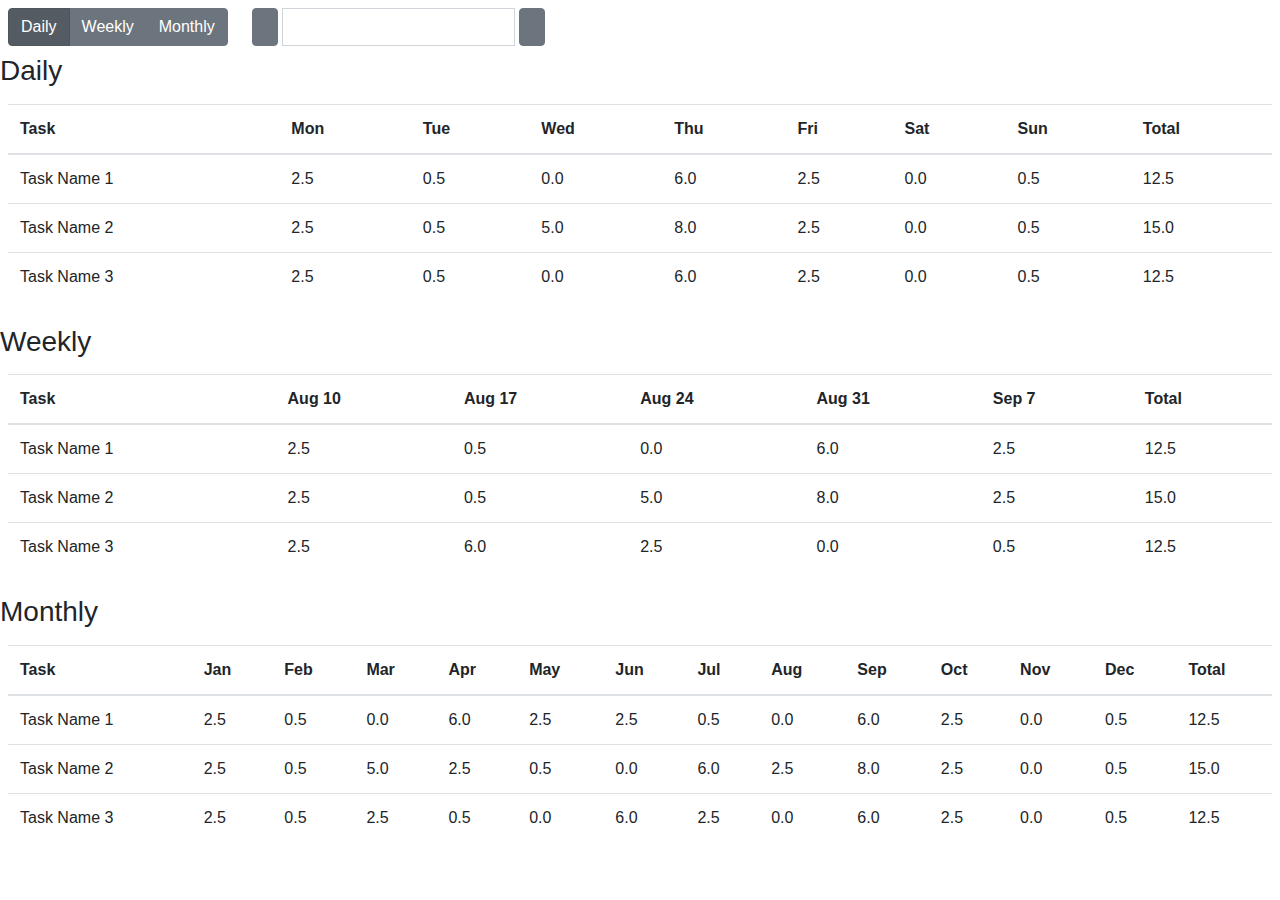
<file: src/Client/_PageDesign/Reports.html>
﻿<!DOCTYPE html>
<html>
<head>
    <meta charset="utf-8" />
    <link href="../wwwroot/css/bootstrap/bootstrap.min.css" rel="stylesheet" />
    <link href="../wwwroot/css/site.css" rel="stylesheet" />
    <title></title>
</head>
<body>
    <div class="btn-toolbar p-2" role="toolbar" aria-label="Toolbar with button groups">
        <div class="btn-group btn-group-toggle mr-4" role="group" aria-label="Basic example">
            <button type="button" class="btn btn-secondary active">Daily</button>
            <button type="button" class="btn btn-secondary">Weekly</button>
            <button type="button" class="btn btn-secondary">Monthly</button>
        </div>
        <div class="input-group">
            <button type="button" class="btn btn-secondary mr-1">
                <span class="oi oi-chevron-left" aria-hidden="true"></span>
            </button>
            <input type="text" aria-label="First name" class="form-control mr-1">
            <button type="button" class="btn btn-secondary">
                <span class="oi oi-chevron-right" aria-hidden="true"></span>
            </button>
        </div>
    </div>
    <h3>Daily</h3>
    <div class="table-responsive p-2">
        <table class="table">
            <thead>
                <tr>
                    <th scope="col">
                        Task
                    </th>
                    <th>
                        Mon
                    </th>
                    <th>
                        Tue
                    </th>
                    <th>
                        Wed
                    </th>
                    <th>
                        Thu
                    </th>
                    <th>
                        Fri
                    </th>
                    <th>
                        Sat
                    </th>
                    <th>
                        Sun
                    </th>
                    <th>
                        Total
                    </th>
                </tr>
            </thead>
            <tbody>
                <tr>
                    <td>
                        Task Name 1
                    </td>
                    <td>
                        2.5
                    </td>
                    <td>
                        0.5
                    </td>
                    <td>
                        0.0
                    </td>
                    <td>
                        6.0
                    </td>
                    <td>
                        2.5
                    </td>
                    <td>
                        0.0
                    </td>
                    <td>
                        0.5
                    </td>
                    <td>
                        12.5
                    </td>
                </tr>
                <tr>
                    <td>
                        Task Name 2
                    </td>
                    <td>
                        2.5
                    </td>
                    <td>
                        0.5
                    </td>
                    <td>
                        5.0
                    </td>
                    <td>
                        8.0
                    </td>
                    <td>
                        2.5
                    </td>
                    <td>
                        0.0
                    </td>
                    <td>
                        0.5
                    </td>
                    <td>
                        15.0
                    </td>
                </tr>
                <tr>
                    <td>
                        Task Name 3
                    </td>
                    <td>
                        2.5
                    </td>
                    <td>
                        0.5
                    </td>
                    <td>
                        0.0
                    </td>
                    <td>
                        6.0
                    </td>
                    <td>
                        2.5
                    </td>
                    <td>
                        0.0
                    </td>
                    <td>
                        0.5
                    </td>
                    <td>
                        12.5
                    </td>
                </tr>
            </tbody>
        </table>
    </div>
    <h3>Weekly</h3>
    <div class="table-responsive p-2">
        <table class="table">
            <thead>
                <tr>
                    <th scope="col">
                        Task
                    </th>
                    <th>
                        Aug 10
                    </th>
                    <th>
                        Aug 17
                    </th>
                    <th>
                        Aug 24
                    </th>
                    <th>
                        Aug 31
                    </th>
                    <th>
                        Sep 7
                    </th>
                    <th>
                        Total
                    </th>
                </tr>
            </thead>
            <tbody>
                <tr>
                    <td>
                        Task Name 1
                    </td>
                    <td>
                        2.5
                    </td>
                    <td>
                        0.5
                    </td>
                    <td>
                        0.0
                    </td>
                    <td>
                        6.0
                    </td>
                    <td>
                        2.5
                    </td>
                    <td>
                        12.5
                    </td>
                </tr>
                <tr>
                    <td>
                        Task Name 2
                    </td>
                    <td>
                        2.5
                    </td>
                    <td>
                        0.5
                    </td>
                    <td>
                        5.0
                    </td>
                    <td>
                        8.0
                    </td>
                    <td>
                        2.5
                    </td>
                    <td>
                        15.0
                    </td>
                </tr>
                <tr>
                    <td>
                        Task Name 3
                    </td>
                    <td>
                        2.5
                    </td>
                    <td>
                        6.0
                    </td>
                    <td>
                        2.5
                    </td>
                    <td>
                        0.0
                    </td>
                    <td>
                        0.5
                    </td>
                    <td>
                        12.5
                    </td>
                </tr>
            </tbody>
        </table>
    </div>
    <h3>Monthly</h3>
    <div class="table-responsive p-2">
        <table class="table">
            <thead>
                <tr>
                    <th scope="col">
                        Task
                    </th>
                    <th>
                        Jan
                    </th>
                    <th>
                        Feb
                    </th>
                    <th>
                        Mar
                    </th>
                    <th>
                        Apr
                    </th>
                    <th>
                        May
                    </th>
                    <th>
                        Jun
                    </th>
                    <th>
                        Jul
                    </th>
                    <th>
                        Aug
                    </th>
                    <th>
                        Sep
                    </th>
                    <th>
                        Oct
                    </th>
                    <th>
                        Nov
                    </th>
                    <th>
                        Dec
                    </th>
                    <th>
                        Total
                    </th>
                </tr>
            </thead>
            <tbody>
                <tr>
                    <td>
                        Task Name 1
                    </td>
                    <td>
                        2.5
                    </td>
                    <td>
                        0.5
                    </td>
                    <td>
                        0.0
                    </td>
                    <td>
                        6.0
                    </td>
                    <td>
                        2.5
                    </td>
                    <td>
                        2.5
                    </td>
                    <td>
                        0.5
                    </td>
                    <td>
                        0.0
                    </td>
                    <td>
                        6.0
                    </td>
                    <td>
                        2.5
                    </td>
                    <td>
                        0.0
                    </td>
                    <td>
                        0.5
                    </td>
                    <td>
                        12.5
                    </td>
                </tr>
                <tr>
                    <td>
                        Task Name 2
                    </td>
                    <td>
                        2.5
                    </td>
                    <td>
                        0.5
                    </td>
                    <td>
                        5.0
                    </td>
                    <td>
                        2.5
                    </td>
                    <td>
                        0.5
                    </td>
                    <td>
                        0.0
                    </td>
                    <td>
                        6.0
                    </td>
                    <td>
                        2.5
                    </td>
                    <td>
                        8.0
                    </td>
                    <td>
                        2.5
                    </td>
                    <td>
                        0.0
                    </td>
                    <td>
                        0.5
                    </td>
                    <td>
                        15.0
                    </td>
                </tr>
                <tr>
                    <td>
                        Task Name 3
                    </td>
                    <td>
                        2.5
                    </td>
                    <td>
                        0.5
                    </td>
                    <td>
                        2.5
                    </td>
                    <td>
                        0.5
                    </td>
                    <td>
                        0.0
                    </td>
                    <td>
                        6.0
                    </td>
                    <td>
                        2.5
                    </td>
                    <td>
                        0.0
                    </td>
                    <td>
                        6.0
                    </td>
                    <td>
                        2.5
                    </td>
                    <td>
                        0.0
                    </td>
                    <td>
                        0.5
                    </td>
                    <td>
                        12.5
                    </td>
                </tr>
            </tbody>
        </table>
    </div>
</body>
</html>
</file>
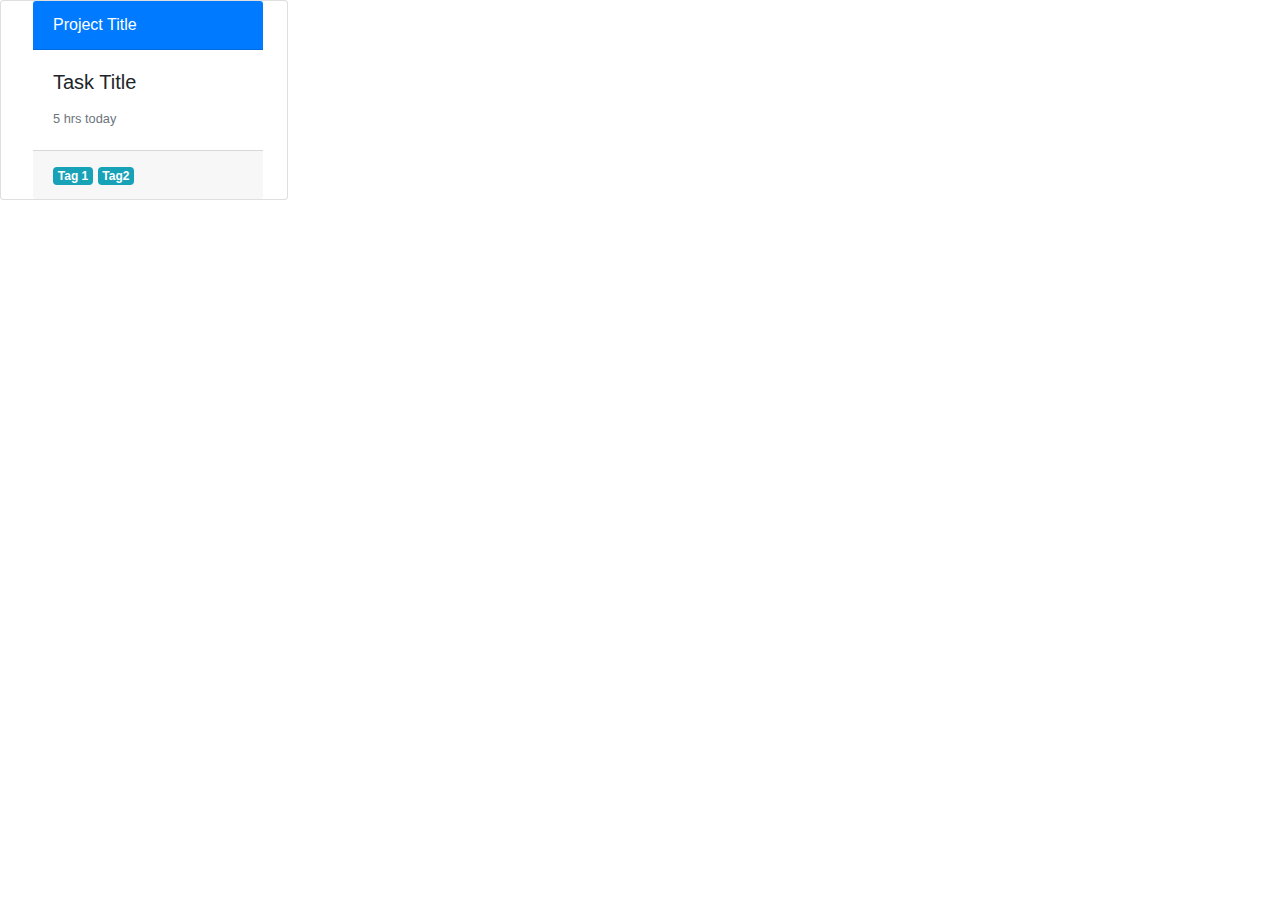
<file: src/Client/_PageDesign/TimerItems.html>
﻿<!DOCTYPE html>
<html>
<head>
    <meta charset="utf-8" />
    <link href="../wwwroot/css/bootstrap/bootstrap.min.css" rel="stylesheet" />
    <link href="../wwwroot/css/site.css" rel="stylesheet" />
    <title></title>
</head>
<body>
    <app>
        <div class="main">
            <!--div class="card">
            <div class="card-header bg-danger text-white">
                <div class="d-flex flex-row">
                    <div class="d-flex mr-3">
                        <div class="align-self-center">
                            <span class="timer-text-timespan">00:00:23</span>
                        </div>
                    </div>
                    <div class="d-flex mr-3">
                        <div class="align-self-center">
                            <button class="btn btn-default timer-active-button">
                                <span class="oi oi-media-pause text-white" aria-hidden="true"></span>
                            </button>
                        </div>
                    </div>
                </div>
            </div>
            <p class="card-text">
                <span class="badge badge-primary mr-3">Project Title</span>
            </p>
            <h5 class="card-title">Task Title</h5>
            <p class="card-text">
                <small class="text-muted">
                    5 hrs today
                </small>
            </p>
            <div class="card-text">
                <div class="d-flex flex-row mt-1">
                    <span class="badge badge-info">Tag 1</span>
                    <span class="badge badge-info">Tag2</span>
                </div>
            </div>
        </div-->

            <div class="card"  style="max-width: 18rem; min-width: 16rem; margin-bottom:1em;">
                <div class="card-header bg-primary text-white">
                    Project Title
                </div>
                <div class="card-body">
                    <h5 class="card-title">Task Title</h5>
                    <p class="card-text">
                        <small class="text-muted">
                            5 hrs today
                        </small>
                        <button class="btn btn-default timer-active-button">
                            <span class="oi oi-media-play" aria-hidden="true"></span>
                        </button>
                    </p>
                </div>
                <div class="card-footer">
                    <span class="badge badge-info">Tag 1</span>
                    <span class="badge badge-info">Tag2</span>
                </div>
            </div>
        </div>
    </app>
    <script src="https://ajax.googleapis.com/ajax/libs/jquery/3.3.1/jquery.min.js"></script>
    <script src="https://cdnjs.cloudflare.com/ajax/libs/popper.js/1.14.0/umd/popper.min.js"></script>
    <script src="https://maxcdn.bootstrapcdn.com/bootstrap/4.1.0/js/bootstrap.min.js" `></script>
</body>
</html>
</file>
<file: src/Client/wwwroot/css/site.css>
﻿html, body {
  font-family: 'Helvetica Neue', Helvetica, Arial, sans-serif; }

a, .btn-link {
  color: #0366d6; }

.btn-primary {
  color: #fff;
  background-color: #1b6ec2;
  border-color: #1861ac; }

app {
  position: relative;
  display: flex;
  flex-direction: column; }

.oi {
  position: relative;
  font-size: 20px;
  vertical-align: 0 !important;
  top: -1px; }

.oi-large {
  font-size: 32px !important; }

.oi-small {
  font-size: 14px !important; }

.top-row {
  height: 3.5rem;
  display: flex;
  align-items: center; }

.main {
  flex: 1; }

.main .top-row {
  background-color: #f7f7f7;
  border-bottom: 1px solid #d6d5d5;
  justify-content: flex-end; }

.main .top-row > a, .main .top-row .btn-link {
  white-space: nowrap;
  margin-left: 1.5rem; }

.main .top-row a:first-child {
  overflow: hidden;
  text-overflow: ellipsis; }

.content {
  padding-top: 1.1rem; }

.navbar-toggler {
  background-color: rgba(255, 255, 255, 0.1); }

.valid.modified:not([type=checkbox]) {
  outline: 1px solid #26b050; }

.invalid {
  outline: 1px solid red; }

.validation-message {
  color: red; }

.notification-container {
  position: fixed;
  bottom: 0;
  left: 0;
  width: 100%;
  z-index: 999; }

.notification-container-alert {
  margin: 0 auto; }

#blazor-error-ui {
  background: lightyellow;
  bottom: 0;
  box-shadow: 0 -1px 2px rgba(0, 0, 0, 0.2);
  display: none;
  left: 0;
  padding: 0.6rem 1.25rem 0.7rem 1.25rem;
  position: fixed;
  width: 100%;
  z-index: 1000; }

#blazor-error-ui .dismiss {
  cursor: pointer;
  position: absolute;
  right: 0.75rem;
  top: 0.5rem; }

@media (max-width: 767.98px) {
  .main .top-row:not(.auth) {
    display: none; }
  .main .top-row.auth {
    justify-content: space-between; }
  .main .top-row a, .main .top-row .btn-link {
    margin-left: 0; } }

@media (min-width: 768px) {
  app {
    flex-direction: row; }
  .main .top-row {
    position: sticky;
    top: 0; }
  .main > div {
    padding-left: 2rem !important;
    padding-right: 1.5rem !important; } }

ul {
  list-style: none; }

.new-timer-edit {
  margin: 10px; }

.sidebar {
  background-image: linear-gradient(180deg, #052767 0%, #3a0647 70%); }

.sidebar .top-row {
  background-color: rgba(0, 0, 0, 0.4); }

.sidebar .navbar-brand {
  font-size: 1.1rem; }

.sidebar .oi {
  width: 2rem;
  font-size: 1.1rem;
  vertical-align: text-top;
  top: -2px; }

.sidebar .nav-item {
  font-size: 0.9rem;
  padding-bottom: 0.5rem; }

.sidebar .nav-item:first-of-type {
  padding-top: 1rem; }

.sidebar .nav-item:last-of-type {
  padding-bottom: 1rem; }

.sidebar .nav-item .nav-link {
  color: #d7d7d7;
  border-radius: 4px;
  height: 3rem;
  display: flex;
  align-items: center;
  line-height: 3rem; }

.sidebar .nav-item a.active {
  background-color: rgba(255, 255, 255, 0.25);
  color: white; }

.sidebar .nav-item .nav-link:hover {
  background-color: rgba(255, 255, 255, 0.1);
  color: white; }

@media (min-width: 768px) {
  .sidebar .collapse {
    /* Never collapse the sidebar for wide screens */
    display: block; }
  .navbar-toggler {
    display: none; }
  .sidebar {
    width: 250px;
    height: 100vh;
    position: sticky;
    top: 0; } }

/* Login page*/
.login-container {
  display: -ms-flexbox;
  display: flex;
  -ms-flex-align: center;
  align-items: center;
  padding-top: 30px;
  padding-bottom: 40px;
  /* background-color: #f5f5f5; */
  /* height:100%; */
  width: 100%;
  align-content: center; }

.login-title {
  align-self: center;
  padding-bottom: 20px; }

.login-subtitle {
  align-self: center;
  padding-bottom: 114px; }

.login-body {
  flex-grow: 1;
  display: flex;
  flex-direction: column; }

.form-signin {
  width: 100%;
  max-width: 330px;
  padding: 15px;
  margin: auto; }

.form-signin .checkbox {
  font-weight: 400; }

.form-signin .form-control {
  position: relative;
  box-sizing: border-box;
  height: auto;
  padding: 10px;
  font-size: 16px; }

.form-signin .form-control:focus {
  z-index: 2; }

.form-signin input {
  margin-bottom: 5px;
  border-bottom-right-radius: 0;
  border-bottom-left-radius: 0; }

.form-signin input[type="password"] {
  border-top-left-radius: 0;
  border-top-right-radius: 0; }

/* Timer section */
/* TODO: needed better solution to deal with colors (e,g Sass) */
.timer-text, .timer-text-title {
  color: #000000;
  font-weight: 400;
  font-size: 1rem; }

.timer-text {
  margin-bottom: .5rem; }

.timer-text-title {
  vertical-align: sub; }

.timer-text-timespan, .timer-text-timespan-lg {
  font-weight: 600;
  font-size: 1.5rem; }

.timer-text-timespan-lg {
  font-size: 3rem; }

.timer-button, .small-timer-button {
  padding: 0px;
  color: #757575; }

.timer-button a {
  text-decoration: none; }

.timer-item-background {
  transition: all 0.5s;
  /*cursor: pointer;*/ }

.timer-item-background:hover {
  background: rgba(255, 0, 0, 0.1); }

.timer-card, .timer-card-active {
  margin-bottom: 2em !important; }

.timer-card {
  max-width: 18rem;
  min-width: 16rem; }

.timer-card-active {
  min-width: 87%;
  border: 1px solid #b0b0b0ff;
  border-radius: 3px;
  /*    background-color: #ffb4b4;
*/ }

.small-timer-button {
  font-size: 14px !important; }

.timer-list-item {
  font-size: 14px !important; }

.dot, .small-dot {
  background-color: #bbb;
  border-radius: 50%;
  display: inline-block; }

.dot {
  height: 25px;
  width: 25px; }

.small-dot {
  height: 12px;
  width: 12px; }

.clear {
  background-color: transparent !important;
  color: transparent !important;
  fill: transparent; }

/*TODO: refactor this code. Why do we need white?*/
.white {
  background-color: #f0f0f0 !important;
  color: #FFFFFF !important;
  fill: #f0f0f0;
  stroke: #a0a0a0; }

.white:focus,
.white:hover {
  background-color: #b0b0b0 !important;
  color: #FFFFFF !important;
  fill: #b0b0b0;
  stroke: #a0a0a0; }

div.blue, span.blue {
  background-color: #007bff !important;
  color: #ffffff !important;
  fill: #007bff;
  stroke: #003e80; }
  div.blue:hover, span.blue:hover {
    background-color: #4da3ff !important;
    color: #ffffff !important;
    fill: #4da3ff; }
  div.blue:focus, span.blue:focus {
    background-color: #003e80 !important;
    color: #ffffff !important;
    fill: #003e80; }

div.red, span.red {
  background-color: #dc3545 !important;
  color: #ffffff !important;
  fill: #dc3545;
  stroke: #6e1b23; }
  div.red:hover, span.red:hover {
    background-color: #e7727d !important;
    color: #ffffff !important;
    fill: #e7727d; }
  div.red:focus, span.red:focus {
    background-color: #6e1b23 !important;
    color: #ffffff !important;
    fill: #6e1b23; }

div.green, span.green {
  background-color: #28a745 !important;
  color: #ffffff !important;
  fill: #28a745;
  stroke: #145423; }
  div.green:hover, span.green:hover {
    background-color: #69c17d !important;
    color: #ffffff !important;
    fill: #69c17d; }
  div.green:focus, span.green:focus {
    background-color: #145423 !important;
    color: #ffffff !important;
    fill: #145423; }

div.yellow, span.yellow {
  background-color: #ffc107 !important;
  color: #ffffff !important;
  fill: #ffc107;
  stroke: #806104; }
  div.yellow:hover, span.yellow:hover {
    background-color: #ffd451 !important;
    color: #ffffff !important;
    fill: #ffd451; }
  div.yellow:focus, span.yellow:focus {
    background-color: #806104 !important;
    color: #ffffff !important;
    fill: #806104; }

div.aqua, span.aqua {
  background-color: #17a2b8 !important;
  color: #ffffff !important;
  fill: #17a2b8;
  stroke: #0c515c; }
  div.aqua:hover, span.aqua:hover {
    background-color: #5dbecd !important;
    color: #ffffff !important;
    fill: #5dbecd; }
  div.aqua:focus, span.aqua:focus {
    background-color: #0c515c !important;
    color: #ffffff !important;
    fill: #0c515c; }

div.orange, span.orange {
  background-color: #d36b3b !important;
  color: #ffffff !important;
  fill: #d36b3b;
  stroke: #6a361e; }
  div.orange:hover, span.orange:hover {
    background-color: #e09776 !important;
    color: #ffffff !important;
    fill: #e09776; }
  div.orange:focus, span.orange:focus {
    background-color: #6a361e !important;
    color: #ffffff !important;
    fill: #6a361e; }

div.darkblue, span.darkblue {
  background-color: #0507fd !important;
  color: #ffffff !important;
  fill: #0507fd;
  stroke: #03047f; }
  div.darkblue:hover, span.darkblue:hover {
    background-color: #5051fe !important;
    color: #ffffff !important;
    fill: #5051fe; }
  div.darkblue:focus, span.darkblue:focus {
    background-color: #03047f !important;
    color: #ffffff !important;
    fill: #03047f; }

div.purple, span.purple {
  background-color: #7005fd !important;
  color: #ffffff !important;
  fill: #7005fd;
  stroke: #38037f; }
  div.purple:hover, span.purple:hover {
    background-color: #9b50fe !important;
    color: #ffffff !important;
    fill: #9b50fe; }
  div.purple:focus, span.purple:focus {
    background-color: #38037f !important;
    color: #ffffff !important;
    fill: #38037f; }

div.lightblue, span.lightblue {
  background-color: #2874a7 !important;
  color: #ffffff !important;
  fill: #2874a7;
  stroke: #143a54; }
  div.lightblue:hover, span.lightblue:hover {
    background-color: #699ec1 !important;
    color: #ffffff !important;
    fill: #699ec1; }
  div.lightblue:focus, span.lightblue:focus {
    background-color: #143a54 !important;
    color: #ffffff !important;
    fill: #143a54; }

div.rose, span.rose {
  background-color: #9a28a7 !important;
  color: #ffffff !important;
  fill: #9a28a7;
  stroke: #4d1454; }
  div.rose:hover, span.rose:hover {
    background-color: #b869c1 !important;
    color: #ffffff !important;
    fill: #b869c1; }
  div.rose:focus, span.rose:focus {
    background-color: #4d1454 !important;
    color: #ffffff !important;
    fill: #4d1454; }
</file>
